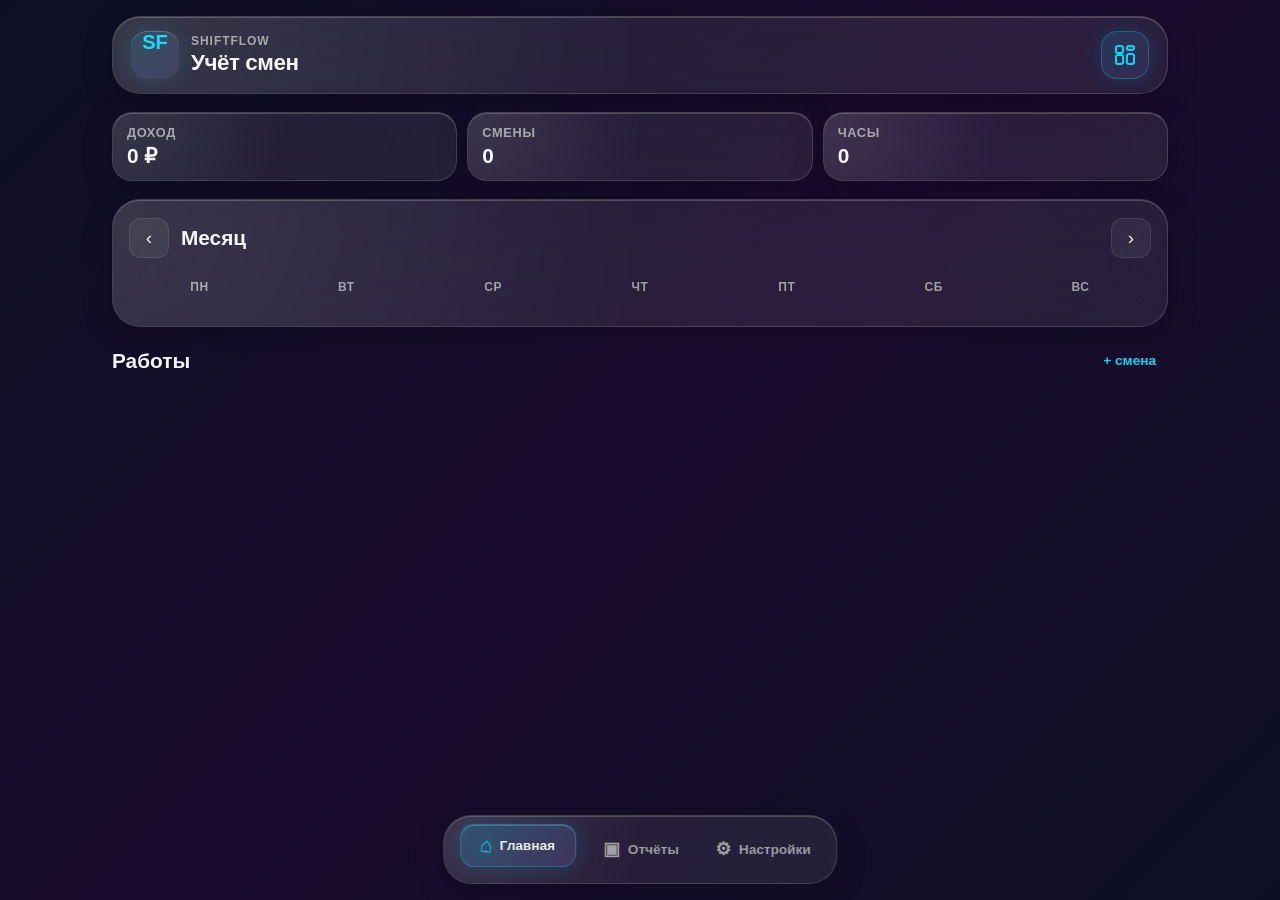
<file: index.html>
<!DOCTYPE html>
<html lang="ru">
  <head>
    <meta charset="UTF-8" />
    <meta name="viewport" content="width=device-width, initial-scale=1.0" />
    <title>ShiftFlow</title>
    <meta name="theme-color" content="#0d1022" />
    <link rel="stylesheet" href="styles.css" />
  </head>
  <body>
    <div class="app-shell">
      <header class="topbar glass-panel">
        <div class="brand-block">
          <div class="brand-mark">SF</div>
          <div>
            <div class="eyebrow">ShiftFlow</div>
            <h1>Учёт смен</h1>
          </div>
        </div>

        <button id="openGraphSheet" class="graph-fab" type="button" aria-label="График">
          <svg viewBox="0 0 24 24" aria-hidden="true">
            <rect x="3" y="3" width="7" height="7" rx="2"></rect>
            <rect x="14" y="3" width="7" height="4" rx="2"></rect>
            <rect x="14" y="11" width="7" height="10" rx="2"></rect>
            <rect x="3" y="12" width="7" height="9" rx="2"></rect>
          </svg>
        </button>
      </header>

      <main class="page active" id="mainPage">
        <section class="kpi-strip">
          <article class="kpi glass-panel">
            <span class="kpi-label">Доход</span>
            <strong id="sumIncome">0 ₽</strong>
          </article>
          <article class="kpi glass-panel">
            <span class="kpi-label">Смены</span>
            <strong id="sumShifts">0</strong>
          </article>
          <article class="kpi glass-panel">
            <span class="kpi-label">Часы</span>
            <strong id="sumHours">0</strong>
          </article>
        </section>

        <section class="calendar-card glass-panel">
          <div class="section-head">
            <button class="nav-chevron" id="prevMonthBtn" type="button" aria-label="Предыдущий месяц">‹</button>
            <h2 id="monthLabel">Месяц</h2>
            <button class="nav-chevron" id="nextMonthBtn" type="button" aria-label="Следующий месяц">›</button>
          </div>
          <div class="weekdays">
            <span>Пн</span>
            <span>Вт</span>
            <span>Ср</span>
            <span>Чт</span>
            <span>Пт</span>
            <span>Сб</span>
            <span>Вс</span>
          </div>
          <div id="calendarGrid" class="calendar-grid"></div>
        </section>

        <section class="work-grid-wrap">
          <div class="section-head compact">
            <h3>Работы</h3>
            <button class="ghost-btn" id="addShiftQuick" type="button">+ смена</button>
          </div>
          <div id="workGrid" class="work-grid"></div>
        </section>
      </main>

      <main class="page" id="reportsPage">
        <section class="report-panel glass-panel">
          <div class="section-head">
            <h2>Отчёты</h2>
          </div>
          <div id="reportList" class="report-list"></div>
        </section>

        <section class="year-panel glass-panel">
          <div class="section-head">
            <button class="nav-chevron" id="prevYearBtn" type="button">‹</button>
            <h2 id="yearLabelReports">2026</h2>
            <button class="nav-chevron" id="nextYearBtn" type="button">›</button>
          </div>
          <div class="year-chart" id="yearChart"></div>
          <div class="year-total-row">
            <span>Итог за год</span>
            <strong id="yearTotalValue">0 ₽</strong>
          </div>
        </section>
      </main>

      <main class="page" id="settingsPage">
        <section class="settings-panel glass-panel">
          <div class="section-head compact">
            <h2>Работы</h2>
            <button class="ghost-btn" id="addWorkBtn" type="button">+ работа</button>
          </div>
          <div id="settingsList" class="settings-list"></div>
        </section>
      </main>
    </div>

    <nav class="tab-bar glass-panel" aria-label="Навигация по вкладкам">
      <button class="tab-button active" data-page="main" type="button">
        <span class="tab-icon home">⌂</span>
        <span>Главная</span>
      </button>
      <button class="tab-button" data-page="reports" type="button">
        <span class="tab-icon">▣</span>
        <span>Отчёты</span>
      </button>
      <button class="tab-button" data-page="settings" type="button">
        <span class="tab-icon">⚙</span>
        <span>Настройки</span>
      </button>
    </nav>

    <div id="sheetBackdrop" class="sheet-backdrop hidden"></div>

    <aside id="shiftSheet" class="bottom-sheet hidden" aria-hidden="true">
      <div class="sheet-grab"></div>
      <div class="sheet-header">
        <div>
          <div class="eyebrow">Смена</div>
          <h3 id="sheetTitle">Ночная смена</h3>
        </div>
        <button class="close-sheet" id="closeShiftSheet" type="button" aria-label="Закрыть">×</button>
      </div>

      <div class="sheet-body">
        <div class="segmented" id="rateModeToggle">
          <button class="segment active" data-mode="hourly" type="button">Почасовая</button>
          <button class="segment" data-mode="fixed" type="button">Фиксированная</button>
        </div>

        <label class="field">
          <span>Дата</span>
          <input id="sheetDate" type="date" />
        </label>

        <div id="hourlyFields">
          <label class="field">
            <span>Часов</span>
            <input id="sheetHours" type="number" min="0" step="0.5" value="8" />
          </label>
          <label class="field">
            <span>Ставка</span>
            <input id="sheetRate" type="number" min="0" step="50" value="400" />
          </label>
          <div class="live-row">
            <span>Live доход</span>
            <strong id="sheetIncomePreview">0 ₽</strong>
          </div>
        </div>

        <div id="fixedFields" class="hidden">
          <div class="fixed-actions">
            <button class="primary-btn" id="addFixedShift" type="button">Добавить смену</button>
            <button class="secondary-btn" id="markWeekend" type="button">Выходной</button>
          </div>
        </div>

        <button class="primary-action" id="saveShiftBtn" type="button">Сохранить</button>
      </div>
    </aside>

    <aside id="graphSheet" class="bottom-sheet hidden" aria-hidden="true">
      <div class="sheet-grab"></div>
      <div class="sheet-header">
        <div>
          <div class="eyebrow">График</div>
          <h3>Подготовка смен</h3>
        </div>
        <button class="close-sheet" id="closeGraphSheet" type="button" aria-label="Закрыть">×</button>
      </div>

      <div class="sheet-body graph-sheet-body">
        <div class="segmented" id="workSelector">
          <button class="segment active" data-work-id="all" type="button">Все</button>
        </div>

        <div class="preset-grid">
          <button class="preset-btn active" data-preset="2/2" type="button">2/2</button>
          <button class="preset-btn" data-preset="3/3" type="button">3/3</button>
          <button class="preset-btn" data-preset="4/3" type="button">4/3</button>
          <button class="preset-btn" data-preset="5/2" type="button">5/2</button>
          <button class="preset-btn" data-preset="custom" type="button">Свой</button>
        </div>

        <div class="field-row double">
          <label class="field">
            <span>Смен</span>
            <input id="customShifts" type="number" min="0" value="4" />
          </label>
          <label class="field">
            <span>Выходных</span>
            <input id="customDaysOff" type="number" min="0" value="3" />
          </label>
        </div>

        <label class="field">
          <span>Дата старта</span>
          <input id="graphStartDate" type="date" />
        </label>

        <div class="field-row double">
          <label class="field">
            <span>До конца месяца</span>
            <input id="graphEndMonth" type="checkbox" checked />
          </label>
          <label class="field">
            <span>До конца недели</span>
            <input id="graphEndWeek" type="checkbox" />
          </label>
        </div>

        <label class="field">
          <span>Часов за смену</span>
          <input id="graphShiftHours" type="number" min="1" step="0.5" value="8" />
        </label>

        <button class="primary-action gradient-btn" id="applyGraphBtn" type="button">Применить</button>
      </div>
    </aside>

    <aside id="workModal" class="modal hidden" aria-hidden="true">
      <div class="modal-panel glass-panel">
        <div class="sheet-header">
          <div>
            <div class="eyebrow">Работа</div>
            <h3 id="workModalTitle">Добавить работу</h3>
          </div>
          <button class="close-sheet" id="closeWorkModal" type="button" aria-label="Закрыть">×</button>
        </div>

        <form id="workForm" class="modal-form">
          <label class="field">
            <span>Название</span>
            <input id="workNameInput" type="text" maxlength="28" placeholder="Ночная смена" />
          </label>

          <div class="field-row double">
            <label class="field">
              <span>Цвет</span>
              <input id="workColorInput" type="color" value="#7dd3fc" />
            </label>
            <label class="field">
              <span>Валюта</span>
              <select id="workCurrencyInput">
                <option value="₽">₽</option>
                <option value="$">$</option>
                <option value="€">€</option>
                <option value="₸">₸</option>
                <option value="₴">₴</option>
                <option value="¥">¥</option>
                <option value="£">£</option>
              </select>
            </label>
          </div>

          <div class="segmented" id="workTypeToggle">
            <button class="segment active" data-type="hourly" type="button">Почасовая</button>
            <button class="segment" data-type="fixed" type="button">Фиксированная</button>
          </div>

          <label class="field">
            <span>Ставка</span>
            <input id="workRateInput" type="number" min="0" step="50" value="400" />
          </label>

          <div class="modal-actions">
            <button class="danger-btn hidden" id="deleteWorkBtn" type="button">Удалить</button>
            <button class="primary-action" type="submit">Сохранить</button>
          </div>
        </form>
      </div>
    </aside>
  </body>

  <script src="app.js"></script>
</html>
</file>
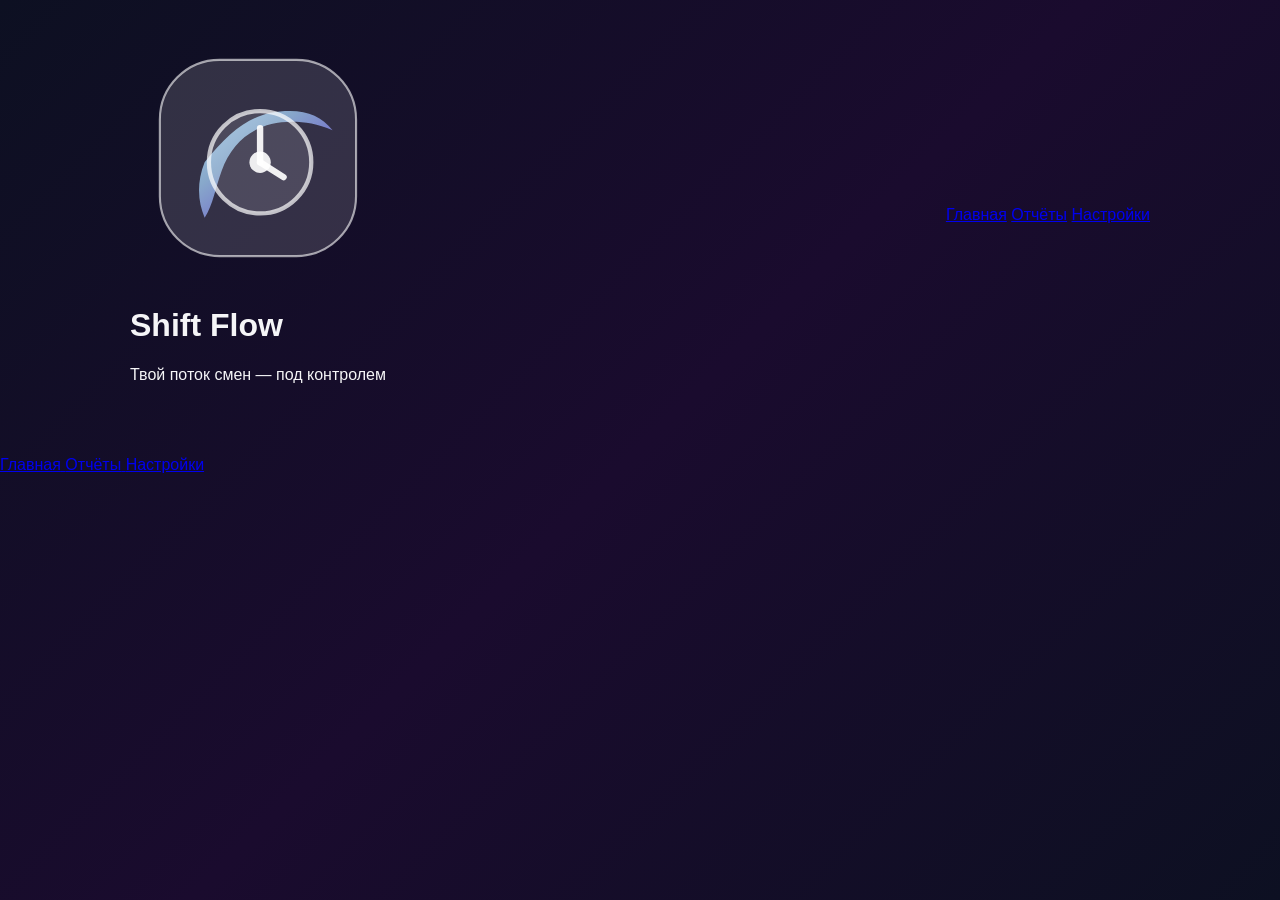
<file: reports.html>
<!DOCTYPE html>
<html lang="ru">
  <head>
    <meta charset="UTF-8" />
    <meta name="viewport" content="width=device-width, initial-scale=1.0" />
    <title>Shift Flow — Отчёты</title>
    <link rel="stylesheet" href="styles.css" />
  </head>
  <body>
    <div class="app-shell">
      <header class="topbar">
        <div class="brand">
          <div class="logo-wrap" aria-label="Shift Flow logo">
            <svg class="logo-svg" viewBox="0 0 120 120" xmlns="http://www.w3.org/2000/svg" role="img" aria-label="Shift Flow logo">
              <defs>
                <linearGradient id="glassGradient2" x1="0%" x2="100%" y1="0%" y2="100%">
                  <stop offset="0%" stop-color="#B9E7FF" stop-opacity="0.95"/>
                  <stop offset="35%" stop-color="#A9D7FF" stop-opacity="0.8"/>
                  <stop offset="65%" stop-color="#8E8BFF" stop-opacity="0.8"/>
                  <stop offset="100%" stop-color="#70E6C3" stop-opacity="0.9"/>
                </linearGradient>
              </defs>
              <rect x="14" y="14" width="92" height="92" rx="28" fill="rgba(255,255,255,0.14)" stroke="rgba(255,255,255,0.6)"/>
              <path d="M35 62C48 46, 58 38, 75 38C84 38, 90 41, 95 47C88 44, 82 43, 76 43C59 43, 48 52, 43 66C40 74, 39 82, 35 88C32 81, 31 72, 35 62Z" fill="url(#glassGradient2)" opacity="0.9"/>
              <circle cx="61" cy="62" r="24" fill="rgba(255,255,255,0.12)" stroke="rgba(255,255,255,0.7)" stroke-width="2"/>
              <path d="M61 62L61 46" stroke="rgba(255,255,255,0.92)" stroke-width="3" stroke-linecap="round"/>
              <path d="M61 62L72 69" stroke="rgba(255,255,255,0.92)" stroke-width="3" stroke-linecap="round"/>
              <circle cx="61" cy="62" r="5" fill="rgba(255,255,255,0.9)"/>
            </svg>
          </div>

          <div class="brand-copy">
            <h1 data-i18n="brand">Shift Flow</h1>
            <p class="tagline" data-i18n="tagline">Твой поток смен — под контролем</p>
          </div>
        </div>

        <nav class="top-nav" aria-label="Основная навигация">
          <a href="index.html" class="nav-link" data-i18n="nav_home">Главная</a>
          <a href="reports.html" class="nav-link active" data-i18n="nav_reports">Отчёты</a>
          <a href="settings.html" class="nav-link" data-i18n="nav_settings">Настройки</a>
        </nav>
      </header>

      <main class="page">
        <section class="report-header glass-panel">
          <button id="reportPrevMonth" class="icon-btn" aria-label="Предыдущий месяц">‹</button>
          <h2 id="reportMonthLabel">Месяц</h2>
          <button id="reportNextMonth" class="icon-btn" aria-label="Следующий месяц">›</button>
        </section>

        <section id="reportSummary" class="report-summary glass-panel"></section>
      </main>
    </div>

    <nav class="bottom-nav" aria-label="Нижняя навигация">
      <a href="index.html" class="bottom-nav-link">
        <span>Главная</span>
      </a>
      <a href="reports.html" class="bottom-nav-link active">
        <span>Отчёты</span>
      </a>
      <a href="settings.html" class="bottom-nav-link">
        <span>Настройки</span>
      </a>
    </nav>

    <script src="app.js"></script>
  </body>
</html>
</file>
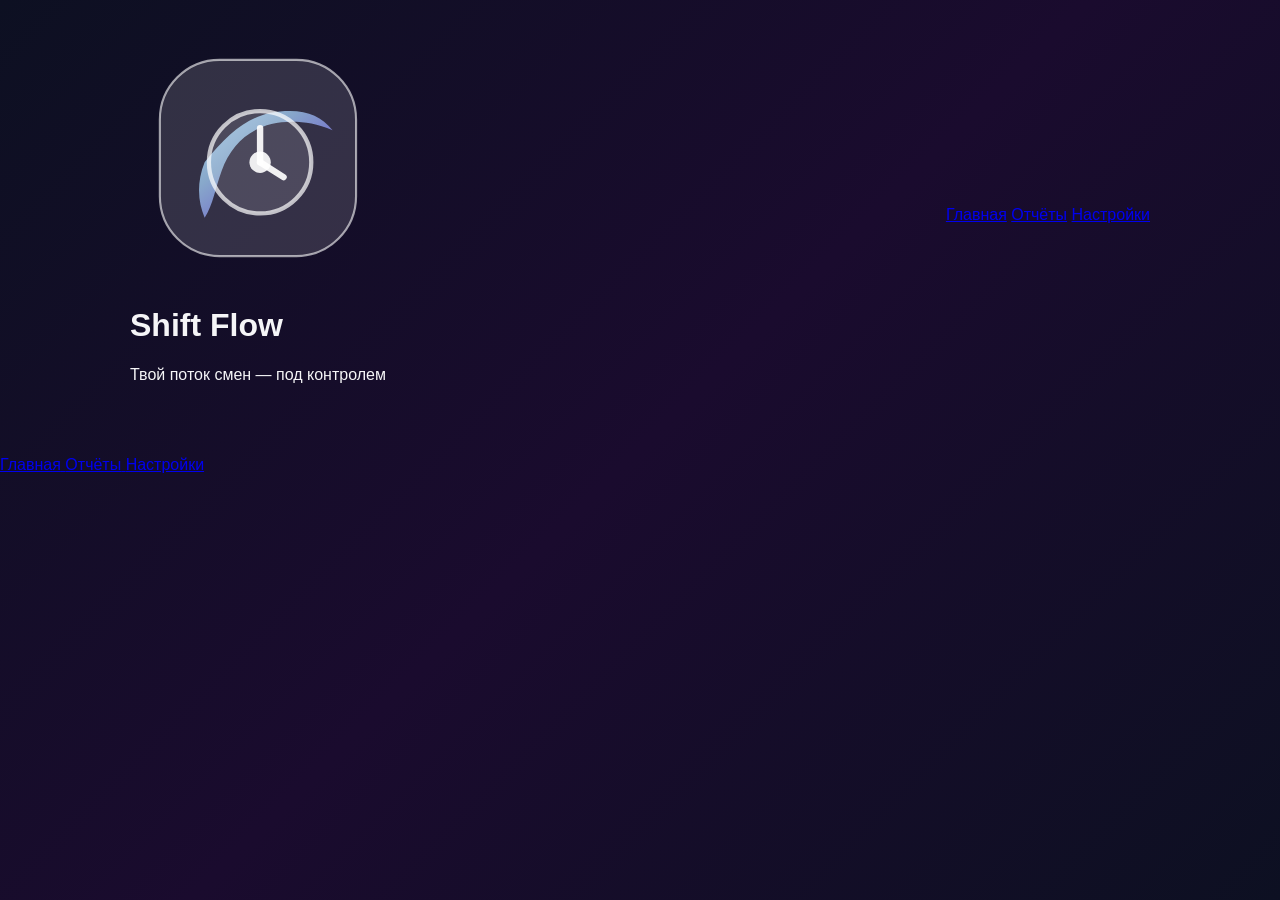
<file: settings.html>
<!DOCTYPE html>
<html lang="ru">
  <head>
    <meta charset="UTF-8" />
    <meta name="viewport" content="width=device-width, initial-scale=1.0" />
    <title>Shift Flow — Настройки</title>
    <link rel="stylesheet" href="styles.css" />
  </head>
  <body>
    <div class="app-shell">
      <header class="topbar">
        <div class="brand">
          <div class="logo-wrap" aria-label="Shift Flow logo">
            <svg class="logo-svg" viewBox="0 0 120 120" xmlns="http://www.w3.org/2000/svg" role="img" aria-label="Shift Flow logo">
              <defs>
                <linearGradient id="glassGradient3" x1="0%" x2="100%" y1="0%" y2="100%">
                  <stop offset="0%" stop-color="#B9E7FF" stop-opacity="0.95"/>
                  <stop offset="35%" stop-color="#A9D7FF" stop-opacity="0.8"/>
                  <stop offset="65%" stop-color="#8E8BFF" stop-opacity="0.8"/>
                  <stop offset="100%" stop-color="#70E6C3" stop-opacity="0.9"/>
                </linearGradient>
              </defs>
              <rect x="14" y="14" width="92" height="92" rx="28" fill="rgba(255,255,255,0.14)" stroke="rgba(255,255,255,0.6)"/>
              <path d="M35 62C48 46, 58 38, 75 38C84 38, 90 41, 95 47C88 44, 82 43, 76 43C59 43, 48 52, 43 66C40 74, 39 82, 35 88C32 81, 31 72, 35 62Z" fill="url(#glassGradient3)" opacity="0.9"/>
              <circle cx="61" cy="62" r="24" fill="rgba(255,255,255,0.12)" stroke="rgba(255,255,255,0.7)" stroke-width="2"/>
              <path d="M61 62L61 46" stroke="rgba(255,255,255,0.92)" stroke-width="3" stroke-linecap="round"/>
              <path d="M61 62L72 69" stroke="rgba(255,255,255,0.92)" stroke-width="3" stroke-linecap="round"/>
              <circle cx="61" cy="62" r="5" fill="rgba(255,255,255,0.9)"/>
            </svg>
          </div>

          <div class="brand-copy">
            <h1 data-i18n="brand">Shift Flow</h1>
            <p class="tagline" data-i18n="tagline">Твой поток смен — под контролем</p>
          </div>
        </div>

        <nav class="top-nav" aria-label="Основная навигация">
          <a href="index.html" class="nav-link" data-i18n="nav_home">Главная</a>
          <a href="reports.html" class="nav-link" data-i18n="nav_reports">Отчёты</a>
          <a href="settings.html" class="nav-link active" data-i18n="nav_settings">Настройки</a>
        </nav>
      </header>

      <main class="page settings-page">
        <section class="settings-card glass-panel">
          <h2 data-i18n="language">Язык</h2>
          <div class="option-group">
            <button class="lang-btn active" data-lang="ru" type="button">
              <span class="flag">🇷🇺</span>
              <span>Русский</span>
            </button>
            <button class="lang-btn" data-lang="en" type="button">
              <span class="flag">🇬🇧</span>
              <span>English</span>
            </button>
          </div>
        </section>

        <section class="settings-card glass-panel">
          <h2 data-i18n="theme">Тема</h2>
          <div class="option-group">
            <button class="theme-btn active" data-theme="light" type="button">
              <span>☀️</span>
              <span data-i18n="theme_light">Светлая</span>
            </button>
            <button class="theme-btn" data-theme="dark" type="button">
              <span>🌙</span>
              <span data-i18n="theme_dark">Тёмная</span>
            </button>
            <button class="theme-btn" data-theme="system" type="button">
              <span>🖥️</span>
              <span data-i18n="theme_system">Как в системе</span>
            </button>
          </div>
        </section>

        <section class="settings-card glass-panel">
          <button id="openTermsBtn" class="primary-btn" data-i18n="terms_button" type="button">Пользовательское соглашение</button>
        </section>
      </main>
    </div>

    <nav class="bottom-nav" aria-label="Нижняя навигация">
      <a href="index.html" class="bottom-nav-link">
        <span>Главная</span>
      </a>
      <a href="reports.html" class="bottom-nav-link">
        <span>Отчёты</span>
      </a>
      <a href="settings.html" class="bottom-nav-link active">
        <span>Настройки</span>
      </a>
    </nav>

    <div id="termsModal" class="modal hidden" aria-hidden="true">
      <div class="modal-card glass-panel terms-card">
        <div class="modal-header">
          <h3 data-i18n="terms_title">Пользовательское соглашение</h3>
          <button class="close-btn" id="closeTermsBtn" aria-label="Закрыть">×</button>
        </div>
        <div class="terms-content">
          <p data-i18n="terms_text">
            Настоящее приложение предназначено для учета рабочих смен, расчета часов и дохода. Пользователь несет ответственность за корректность вводимых данных. Приложение использует локальное хранение для сохранения данных на устройстве.
          </p>
        </div>
      </div>
    </div>

    <script src="app.js"></script>
  </body>
</html>
</file>
<file: styles.css>
:root {
  --cyan: #00d9ff;
  --purple: #a78bfa;
  --amber: #fbbf24;
  --text: #f5f5f7;
  --text-muted: #a1a1a6;
  --bg: #0d1022;
  --bg-lite: #1a1f3a;
  --panel: rgba(255, 255, 255, 0.08);
  --panel-strong: rgba(255, 255, 255, 0.12);
  --glow-cyan: rgba(0, 217, 255, 0.15);
  --glow-purple: rgba(167, 139, 250, 0.15);
  --glow-amber: rgba(251, 191, 36, 0.15);
  --shadow-sm: 0 4px 6px rgba(0, 0, 0, 0.1);
  --shadow-md: 0 10px 25px rgba(0, 0, 0, 0.2);
  --shadow-lg: 0 20px 50px rgba(0, 0, 0, 0.3);
}

* {
  box-sizing: border-box;
}

html, body {
  margin: 0;
  padding: 0;
  min-height: 100vh;
  background: linear-gradient(135deg, var(--bg) 0%, #1a0b2e 50%, var(--bg) 100%);
  color: var(--text);
  font-family: -apple-system, BlinkMacSystemFont, "Segoe UI", Roboto, "Helvetica Neue", Arial, sans-serif;
  font-size: 16px;
  -webkit-font-smoothing: antialiased;
  -webkit-tap-highlight-color: transparent;
}

body {
  padding-bottom: 100px;
  overflow-x: hidden;
}

button {
  font: inherit;
  border: none;
  cursor: pointer;
  background: none;
  color: inherit;
}

input, select, textarea {
  font: inherit;
  color: inherit;
}

svg {
  display: block;
  pointer-events: none;
}

.app-shell {
  max-width: 1080px;
  margin: 0 auto;
  padding: 16px 12px 24px;
}

/* ─────────────────────────────────────────────────────── */
/* GLASS PANELS                                            */
/* ─────────────────────────────────────────────────────── */

.glass-panel {
  background: var(--panel);
  backdrop-filter: blur(40px);
  -webkit-backdrop-filter: blur(40px);
  border: 1px solid rgba(255, 255, 255, 0.15);
  border-radius: 28px;
  box-shadow: 
    inset 0 1px 0 rgba(255, 255, 255, 0.2),
    0 8px 32px rgba(0, 0, 0, 0.2);
  position: relative;
  overflow: hidden;
}

.glass-panel::before {
  content: '';
  position: absolute;
  inset: 0;
  background: radial-gradient(
    circle at 0% 0%,
    rgba(255, 255, 255, 0.1) 0%,
    transparent 50%
  );
  pointer-events: none;
}

/* ────────────────��────────────────────────────────────── */
/* TOPBAR                                                  */
/* ─────────────────────────────────────────────────────── */

.topbar {
  display: flex;
  align-items: center;
  justify-content: space-between;
  padding: 14px 18px;
  margin-bottom: 18px;
  gap: 12px;
}

.brand-block {
  display: flex;
  align-items: center;
  gap: 12px;
  flex: 1;
}

.brand-mark {
  width: 48px;
  height: 48px;
  border-radius: 16px;
  background: linear-gradient(135deg, var(--glow-cyan), var(--glow-purple));
  display: grid;
  place-items: center;
  font-weight: 800;
  font-size: 20px;
  color: var(--cyan);
  box-shadow: 
    inset 0 1px 0 rgba(255, 255, 255, 0.2),
    0 0 20px var(--glow-cyan);
}

.brand-block > div {
  display: flex;
  flex-direction: column;
  gap: 2px;
}

.eyebrow {
  font-size: 0.75rem;
  font-weight: 600;
  letter-spacing: 0.08em;
  text-transform: uppercase;
  color: var(--text-muted);
}

.brand-block h1 {
  margin: 0;
  font-size: 1.4rem;
  font-weight: 700;
  letter-spacing: -0.02em;
}

.graph-fab {
  width: 48px;
  height: 48px;
  border-radius: 16px;
  background: linear-gradient(135deg, rgba(0, 217, 255, 0.15), rgba(167, 139, 250, 0.1));
  border: 1px solid rgba(0, 217, 255, 0.3);
  display: flex;
  align-items: center;
  justify-content: center;
  flex-shrink: 0;
  transition: all 0.3s cubic-bezier(0.34, 1.56, 0.64, 1);
  box-shadow: 0 0 20px rgba(0, 217, 255, 0.15);
}

.graph-fab svg {
  width: 24px;
  height: 24px;
  stroke: var(--cyan);
  stroke-width: 2;
  fill: none;
  stroke-linecap: round;
}

.graph-fab:active {
  transform: scale(0.96);
  box-shadow: 0 0 30px rgba(0, 217, 255, 0.25);
}

/* ─────────────────────────────────────────────────────── */
/* KPI STRIP                                               */
/* ─────────────────────────────────────────────────────── */

.kpi-strip {
  display: grid;
  grid-template-columns: repeat(3, 1fr);
  gap: 10px;
  margin-bottom: 18px;
}

.kpi {
  padding: 12px 14px;
  border-radius: 20px;
  display: flex;
  flex-direction: column;
  gap: 4px;
  transition: all 0.3s ease;
}

.kpi-label {
  font-size: 0.8rem;
  font-weight: 600;
  color: var(--text-muted);
  letter-spacing: 0.05em;
  text-transform: uppercase;
}

.kpi strong {
  font-size: 1.3rem;
  font-weight: 700;
  letter-spacing: -0.02em;
}

/* ─────────────────────────────────────────────────────── */
/* CALENDAR                                                */
/* ─────────────────────────────────────────────────────── */

.calendar-card {
  padding: 18px 16px;
  margin-bottom: 18px;
}

.section-head {
  display: flex;
  align-items: center;
  justify-content: space-between;
  gap: 12px;
  margin-bottom: 16px;
}

.section-head.compact {
  padding: 0;
  margin-bottom: 12px;
}

.section-head h2, .section-head h3 {
  margin: 0;
  font-size: 1.3rem;
  font-weight: 700;
  flex: 1;
}

.nav-chevron {
  width: 40px;
  height: 40px;
  border-radius: 12px;
  background: rgba(255, 255, 255, 0.06);
  border: 1px solid rgba(255, 255, 255, 0.1);
  display: flex;
  align-items: center;
  justify-content: center;
  font-size: 1.2rem;
  transition: all 0.2s ease;
  flex-shrink: 0;
}

.nav-chevron:active {
  transform: scale(0.94);
  background: rgba(255, 255, 255, 0.12);
}

.ghost-btn {
  padding: 8px 12px;
  border-radius: 10px;
  font-size: 0.85rem;
  font-weight: 600;
  color: var(--cyan);
  transition: all 0.2s ease;
}

.ghost-btn:active {
  background: rgba(0, 217, 255, 0.1);
}

.weekdays {
  display: grid;
  grid-template-columns: repeat(7, 1fr);
  gap: 6px;
  margin-bottom: 8px;
  text-align: center;
}

.weekdays span {
  font-size: 0.75rem;
  font-weight: 700;
  color: var(--text-muted);
  letter-spacing: 0.05em;
  text-transform: uppercase;
  padding: 6px 0;
}

.calendar-grid {
  display: grid;
  grid-template-columns: repeat(7, 1fr);
  gap: 6px;
}

.calendar-day {
  aspect-ratio: 1;
  border-radius: 14px;
  background: linear-gradient(135deg, rgba(255, 255, 255, 0.05), rgba(255, 255, 255, 0.02));
  border: 1px solid rgba(255, 255, 255, 0.08);
  display: flex;
  flex-direction: column;
  align-items: center;
  justify-content: center;
  font-weight: 600;
  font-size: 0.9rem;
  transition: all 0.2s cubic-bezier(0.34, 1.56, 0.64, 1);
  position: relative;
  overflow: hidden;
}

.calendar-day:not(.empty) {
  cursor: pointer;
}

.calendar-day.empty {
  opacity: 0.3;
  cursor: default;
}

.calendar-day.today {
  background: linear-gradient(135deg, var(--glow-cyan), rgba(0, 217, 255, 0.1));
  border-color: rgba(0, 217, 255, 0.4);
  box-shadow: 0 0 16px var(--glow-cyan);
}

.calendar-day.shift-added {
  background: linear-gradient(135deg, var(--glow-purple), rgba(167, 139, 250, 0.1));
  border-color: rgba(167, 139, 250, 0.3);
  box-shadow: 0 0 12px var(--glow-purple);
}

.calendar-day.today.shift-added {
  background: linear-gradient(135deg, var(--glow-cyan), var(--glow-purple));
  box-shadow: 0 0 20px rgba(0, 217, 255, 0.3), 0 0 20px rgba(167, 139, 250, 0.2);
}

.calendar-day:not(.empty):active {
  transform: scale(0.95);
}

/* ─────────────────────────────────────────────────────── */
/* WORK GRID                                               */
/* ─────────────────────────────────────────────────────── */

.work-grid-wrap {
  margin-bottom: 24px;
}

.work-grid {
  display: grid;
  grid-template-columns: repeat(2, 1fr);
  gap: 12px;
}

.work-card {
  padding: 14px;
  border-radius: 16px;
  background: linear-gradient(135deg, rgba(255, 255, 255, 0.06), rgba(255, 255, 255, 0.02));
  border: 2px solid;
  border-color: rgba(255, 255, 255, 0.12);
  cursor: pointer;
  transition: all 0.3s cubic-bezier(0.34, 1.56, 0.64, 1);
  position: relative;
  overflow: hidden;
}

.work-card::before {
  content: '';
  position: absolute;
  inset: 0;
  background: radial-gradient(circle at center, currentColor, transparent 70%);
  opacity: 0;
  pointer-events: none;
}

.work-card:active {
  transform: scale(0.96);
  border-color: currentColor;
}

.work-card-dot {
  width: 12px;
  height: 12px;
  border-radius: 50%;
  display: inline-block;
  margin-right: 8px;
  box-shadow: 0 0 12px currentColor;
}

.work-card-name {
  display: block;
  font-weight: 700;
  font-size: 0.95rem;
  margin-bottom: 4px;
}

.work-card-rate {
  display: block;
  font-size: 0.8rem;
  color: var(--text-muted);
}

/* ─────────────────────────────────────────────────────── */
/* REPORTS                                                 */
/* ─────────────────────────────────────────────────────── */

.report-list {
  display: grid;
  gap: 14px;
  margin-bottom: 20px;
}

.report-card {
  padding: 16px;
  border-radius: 20px;
}

.report-card h3 {
  margin: 0 0 12px;
  font-size: 1rem;
  font-weight: 600;
}

.report-grid {
  display: grid;
  grid-template-columns: repeat(4, 1fr);
  gap: 10px;
}

.report-item {
  padding: 10px;
  border-radius: 12px;
  background: rgba(255, 255, 255, 0.06);
  border: 1px solid rgba(255, 255, 255, 0.1);
  text-align: center;
  display: flex;
  flex-direction: column;
  gap: 4px;
}

.report-item span {
  font-size: 0.7rem;
  color: var(--text-muted);
  font-weight: 500;
  letter-spacing: 0.05em;
  text-transform: uppercase;
}

.report-item strong {
  font-size: 1rem;
  font-weight: 700;
}

/* ─────────────────────────────────────────────────────── */
/* YEAR PANEL                                              */
/* ─────────────────────────────────────────────────────── */

.year-panel {
  padding: 18px 16px;
}

.year-chart {
  display: flex;
  align-items: flex-end;
  justify-content: space-around;
  gap: 8px;
  height: 160px;
  margin: 18px 0;
}

.year-bar {
  flex: 1;
  background: linear-gradient(180deg, var(--cyan), rgba(0, 217, 255, 0.3));
  border-radius: 8px 8px 0 0;
  transition: all 0.3s ease;
  cursor: pointer;
  position: relative;
  box-shadow: 0 0 12px rgba(0, 217, 255, 0.2);
}

.year-bar:active {
  filter: brightness(1.2);
}

.year-total-row {
  display: flex;
  justify-content: space-between;
  align-items: center;
  padding: 12px;
  border-radius: 12px;
  background: rgba(255, 255, 255, 0.05);
  border: 1px solid rgba(255, 255, 255, 0.1);
}

.year-total-row strong {
  font-size: 1.2rem;
  font-weight: 700;
}

/* ─────────────────────────────────────────────────────── */
/* SETTINGS                                                */
/* ─────────────────────────────────────────────────────── */

.settings-panel {
  padding: 18px 16px;
}

.settings-list {
  display: grid;
  gap: 12px;
}

.work-setting-item {
  padding: 14px;
  border-radius: 16px;
  background: linear-gradient(135deg, rgba(255, 255, 255, 0.06), rgba(255, 255, 255, 0.02));
  border: 1px solid rgba(255, 255, 255, 0.1);
  display: flex;
  justify-content: space-between;
  align-items: center;
  transition: all 0.3s ease;
  position: relative;
  overflow: hidden;
}

.work-setting-item.deleting {
  animation: swipeDelete 0.3s ease forwards;
}

@keyframes swipeDelete {
  0% {
    opacity: 1;
    transform: translateX(0) scale(1);
  }
  100% {
    opacity: 0;
    transform: translateX(100%) scale(0.9);
  }
}

.work-setting-info {
  flex: 1;
}

.work-setting-name {
  font-weight: 700;
  font-size: 0.95rem;
  display: block;
  margin-bottom: 4px;
}

.work-setting-detail {
  font-size: 0.8rem;
  color: var(--text-muted);
  display: block;
}

.work-setting-actions {
  display: flex;
  gap: 8px;
}

.work-btn-edit {
  width: 32px;
  height: 32px;
  border-radius: 8px;
  background: rgba(167, 139, 250, 0.15);
  border: 1px solid rgba(167, 139, 250, 0.3);
  display: flex;
  align-items: center;
  justify-content: center;
  color: var(--purple);
  font-size: 0.9rem;
  transition: all 0.2s ease;
}

.work-btn-edit:active {
  transform: scale(0.92);
}

.work-btn-delete {
  width: 32px;
  height: 32px;
  border-radius: 8px;
  background: rgba(255, 107, 107, 0.15);
  border: 1px solid rgba(255, 107, 107, 0.3);
  color: #ff6b6b;
  font-size: 0.9rem;
  transition: all 0.2s ease;
}

.work-btn-delete:active {
  transform: scale(0.92);
}

/* ─────────────────────────────────────────────────────── */
/* TAB BAR (MORPHING)                                      */
/* ─────────────────────────────────────────────────────── */

.tab-bar {
  position: fixed;
  left: 50%;
  transform: translateX(-50%);
  bottom: 16px;
  display: flex;
  justify-content: center;
  gap: 8px;
  padding: 12px 16px;
  z-index: 50;
  width: fit-content;
  min-width: 320px;
}

.tab-button {
  flex: 1;
  min-width: 80px;
  padding: 10px 16px;
  border-radius: 14px;
  display: flex;
  align-items: center;
  justify-content: center;
  gap: 8px;
  color: var(--text-muted);
  font-weight: 600;
  font-size: 0.85rem;
  transition: all 0.35s cubic-bezier(0.34, 1.56, 0.64, 1);
  position: relative;
  text-wrap: nowrap;
}

.tab-button .tab-icon {
  font-size: 1.1rem;
  transition: transform 0.35s cubic-bezier(0.34, 1.56, 0.64, 1);
}

.tab-button.active {
  color: var(--text);
  background: linear-gradient(135deg, rgba(0, 217, 255, 0.2), rgba(167, 139, 250, 0.15));
  border: 1px solid rgba(0, 217, 255, 0.3);
  box-shadow: 
    inset 0 1px 0 rgba(255, 255, 255, 0.2),
    0 0 20px rgba(0, 217, 255, 0.15);
  transform: translateY(-4px);
}

.tab-button.active .tab-icon {
  transform: scale(1.2) rotate(8deg);
}

.tab-button:nth-child(1).active .tab-icon.home {
  color: var(--cyan);
  text-shadow: 0 0 12px rgba(0, 217, 255, 0.6);
}

.tab-button:nth-child(2).active {
  background: linear-gradient(135deg, rgba(167, 139, 250, 0.2), rgba(0, 217, 255, 0.15));
  border-color: rgba(167, 139, 250, 0.3);
  box-shadow: 
    inset 0 1px 0 rgba(255, 255, 255, 0.2),
    0 0 20px rgba(167, 139, 250, 0.15);
}

.tab-button:nth-child(2).active .tab-icon {
  color: var(--purple);
  text-shadow: 0 0 12px rgba(167, 139, 250, 0.6);
}

.tab-button:nth-child(3).active {
  background: linear-gradient(135deg, rgba(251, 191, 36, 0.2), rgba(167, 139, 250, 0.15));
  border-color: rgba(251, 191, 36, 0.3);
  box-shadow: 
    inset 0 1px 0 rgba(255, 255, 255, 0.2),
    0 0 20px rgba(251, 191, 36, 0.15);
}

.tab-button:nth-child(3).active .tab-icon {
  color: var(--amber);
  text-shadow: 0 0 12px rgba(251, 191, 36, 0.6);
}

/* ─────────────────────────────────────────────────────── */
/* BOTTOM SHEETS                                           */
/* ─────────────────────────────────────────────────────── */

.sheet-backdrop {
  position: fixed;
  inset: 0;
  background: rgba(0, 0, 0, 0.4);
  backdrop-filter: blur(4px);
  z-index: 30;
  opacity: 1;
  transition: opacity 0.3s ease;
}

.sheet-backdrop.hidden {
  display: none;
}

.bottom-sheet {
  position: fixed;
  left: 0;
  right: 0;
  bottom: 0;
  background: var(--panel);
  backdrop-filter: blur(40px);
  -webkit-backdrop-filter: blur(40px);
  border-top: 1px solid rgba(255, 255, 255, 0.15);
  border-radius: 32px 32px 0 0;
  z-index: 40;
  max-height: 85vh;
  overflow-y: auto;
  transition: transform 0.35s cubic-bezier(0.34, 1.56, 0.64, 1);
  transform: translateY(100%);
}

.bottom-sheet.hidden {
  display: none;
}

.bottom-sheet:not(.hidden) {
  transform: translateY(0);
}

.sheet-grab {
  width: 40px;
  height: 4px;
  background: rgba(255, 255, 255, 0.3);
  border-radius: 2px;
  margin: 8px auto 16px;
}

.sheet-header {
  display: flex;
  justify-content: space-between;
  align-items: flex-start;
  gap: 12px;
  padding: 0 20px 16px;
  border-bottom: 1px solid rgba(255, 255, 255, 0.08);
}

.sheet-header h3 {
  margin: 0;
  font-size: 1.3rem;
  font-weight: 700;
}

.close-sheet {
  width: 32px;
  height: 32px;
  border-radius: 8px;
  background: rgba(255, 255, 255, 0.08);
  border: 1px solid rgba(255, 255, 255, 0.1);
  display: flex;
  align-items: center;
  justify-content: center;
  font-size: 1.4rem;
  transition: all 0.2s ease;
  flex-shrink: 0;
}

.close-sheet:active {
  transform: scale(0.9);
}

.sheet-body {
  padding: 20px;
  display: grid;
  gap: 16px;
}

.graph-sheet-body {
  padding-bottom: 30px;
}

/* ─────────────────────────────────────────────────────── */
/* FORMS                                                   */
/* ─────────────────────────────────────────────────────── */

.segmented {
  display: flex;
  gap: 8px;
  background: rgba(255, 255, 255, 0.05);
  padding: 6px;
  border-radius: 12px;
  border: 1px solid rgba(255, 255, 255, 0.1);
}

.segment {
  flex: 1;
  padding: 8px 12px;
  border-radius: 10px;
  background: transparent;
  border: none;
  color: var(--text-muted);
  font-weight: 600;
  font-size: 0.85rem;
  transition: all 0.25s ease;
}

.segment.active {
  background: linear-gradient(135deg, rgba(0, 217, 255, 0.2), rgba(167, 139, 250, 0.15));
  color: var(--text);
  box-shadow: inset 0 1px 0 rgba(255, 255, 255, 0.2);
}

.field {
  display: grid;
  gap: 8px;
}

.field span {
  font-size: 0.85rem;
  font-weight: 600;
  color: var(--text-muted);
  letter-spacing: 0.05em;
  text-transform: uppercase;
}

.field input,
.field select {
  padding: 12px 14px;
  border-radius: 12px;
  background: rgba(255, 255, 255, 0.06);
  border: 1px solid rgba(255, 255, 255, 0.12);
  color: var(--text);
  transition: all 0.2s ease;
}

.field input:focus,
.field select:focus {
  outline: none;
  background: rgba(255, 255, 255, 0.1);
  border-color: rgba(0, 217, 255, 0.4);
  box-shadow: 0 0 12px rgba(0, 217, 255, 0.15);
}

.field-row {
  display: grid;
  grid-template-columns: 1fr 1fr;
  gap: 12px;
}

.field-row.double {
  grid-template-columns: 1fr 1fr;
}

.live-row {
  display: flex;
  justify-content: space-between;
  align-items: center;
  padding: 10px 12px;
  border-radius: 10px;
  background: rgba(0, 217, 255, 0.1);
  border: 1px solid rgba(0, 217, 255, 0.2);
}

.live-row span {
  font-size: 0.9rem;
  color: var(--text-muted);
}

.live-row strong {
  font-size: 1rem;
  color: var(--cyan);
  font-weight: 700;
}

.preset-grid {
  display: grid;
  grid-template-columns: repeat(5, 1fr);
  gap: 8px;
}

.preset-btn {
  padding: 10px;
  border-radius: 10px;
  background: rgba(255, 255, 255, 0.06);
  border: 1px solid rgba(255, 255, 255, 0.12);
  color: var(--text-muted);
  font-weight: 600;
  font-size: 0.85rem;
  transition: all 0.25s ease;
}

.preset-btn.active {
  background: linear-gradient(135deg, rgba(0, 217, 255, 0.2), rgba(167, 139, 250, 0.15));
  border-color: rgba(0, 217, 255, 0.3);
  color: var(--text);
  box-shadow: 0 0 12px rgba(0, 217, 255, 0.15);
}

.fixed-actions {
  display: grid;
  gap: 10px;
}

/* ─────────────────────────────────────────────────────── */
/* BUTTONS                                                 */
/* ─────────────────────────────────────────────────────── */

.primary-action {
  width: 100%;
  padding: 14px 20px;
  border-radius: 14px;
  background: linear-gradient(135deg, var(--cyan), var(--purple));
  border: none;
  color: var(--bg);
  font-weight: 700;
  font-size: 0.95rem;
  letter-spacing: 0.02em;
  cursor: pointer;
  transition: all 0.3s cubic-bezier(0.34, 1.56, 0.64, 1);
  box-shadow: 0 8px 24px rgba(0, 217, 255, 0.3);
}

.primary-action:active {
  transform: scale(0.96);
  box-shadow: 0 12px 32px rgba(0, 217, 255, 0.4);
}

.primary-action.gradient-btn {
  background: linear-gradient(135deg, var(--cyan), var(--purple), var(--amber));
  background-size: 200% 200%;
  animation: gradientShift 3s ease infinite;
}

@keyframes gradientShift {
  0%, 100% {
    background-position: 0% 50%;
  }
  50% {
    background-position: 100% 50%;
  }
}

.primary-btn {
  padding: 12px 16px;
  border-radius: 12px;
  background: linear-gradient(135deg, rgba(0, 217, 255, 0.2), rgba(167, 139, 250, 0.15));
  border: 1px solid rgba(0, 217, 255, 0.3);
  color: var(--text);
  font-weight: 600;
  font-size: 0.85rem;
  transition: all 0.2s ease;
}

.primary-btn:active {
  transform: scale(0.94);
}

.secondary-btn {
  padding: 12px 16px;
  border-radius: 12px;
  background: rgba(255, 255, 255, 0.06);
  border: 1px solid rgba(255, 255, 255, 0.12);
  color: var(--text);
  font-weight: 600;
  font-size: 0.85rem;
  transition: all 0.2s ease;
}

.secondary-btn:active {
  transform: scale(0.94);
}

.danger-btn {
  padding: 12px 16px;
  border-radius: 12px;
  background: rgba(255, 107, 107, 0.15);
  border: 1px solid rgba(255, 107, 107, 0.3);
  color: #ff6b6b;
  font-weight: 600;
  font-size: 0.85rem;
  transition: all 0.2s ease;
}

.danger-btn:active {
  transform: scale(0.94);
}

.danger-btn.hidden {
  display: none;
}

/* ─────────────────────────────────────────────────────── */
/* MODAL                                                   */
/* ─────────────────────────────────────────────────────── */

.modal {
  position: fixed;
  inset: 0;
  background: rgba(0, 0, 0, 0.5);
  backdrop-filter: blur(4px);
  display: flex;
  align-items: center;
  justify-content: center;
  z-index: 60;
  opacity: 1;
  transition: opacity 0.3s ease;
}

.modal.hidden {
  display: none;
}

.modal-panel {
  width: min(90vw, 520px);
  max-height: 90vh;
  overflow-y: auto;
  padding: 20px;
  border-radius: 28px;
}

.modal-form {
  display: grid;
  gap: 16px;
}

.modal-actions {
  display: flex;
  gap: 12px;
  justify-content: flex-end;
  padding-top: 12px;
  border-top: 1px solid rgba(255, 255, 255, 0.1);
}

/* ─────────────────────────────────────────────────────── */
/* PAGE TRANSITIONS                                        */
/* ─────────────────────────────────────────────────────── */

.page {
  display: none;
  animation: fadeInSlide 0.3s cubic-bezier(0.34, 1.56, 0.64, 1) forwards;
}

.page.active {
  display: block;
}

@keyframes fadeInSlide {
  from {
    opacity: 0;
    transform: translateY(10px);
  }
  to {
    opacity: 1;
    transform: translateY(0);
  }
}

/* ─────────────────────────────────────────────────────── */
/* RESPONSIVE                                              */
/* ─────────────────────────────────────────────────────── */

@media (max-width: 640px) {
  .app-shell {
    padding: 12px 10px 20px;
  }

  .kpi-strip {
    grid-template-columns: 1fr;
  }

  .work-grid {
    grid-template-columns: 1fr;
  }

  .report-grid {
    grid-template-columns: repeat(2, 1fr);
  }

  .year-chart {
    height: 120px;
  }

  .tab-bar {
    width: calc(100% - 20px);
    margin: 0 10px;
  }

  .section-head h2,
  .section-head h3 {
    font-size: 1.15rem;
  }

  .preset-grid {
    grid-template-columns: repeat(3, 1fr);
  }
}

@media (max-width: 480px) {
  .calendar-grid {
    gap: 4px;
  }

  .calendar-day {
    font-size: 0.8rem;
  }

  .kpi {
    padding: 10px 12px;
  }

  .kpi strong {
    font-size: 1.1rem;
  }

  .tab-bar {
    gap: 6px;
    padding: 10px 12px;
  }

  .tab-button {
    min-width: 60px;
    padding: 8px 12px;
    font-size: 0.75rem;
  }
}

.hidden {
  display: none !important;
}
</file>
